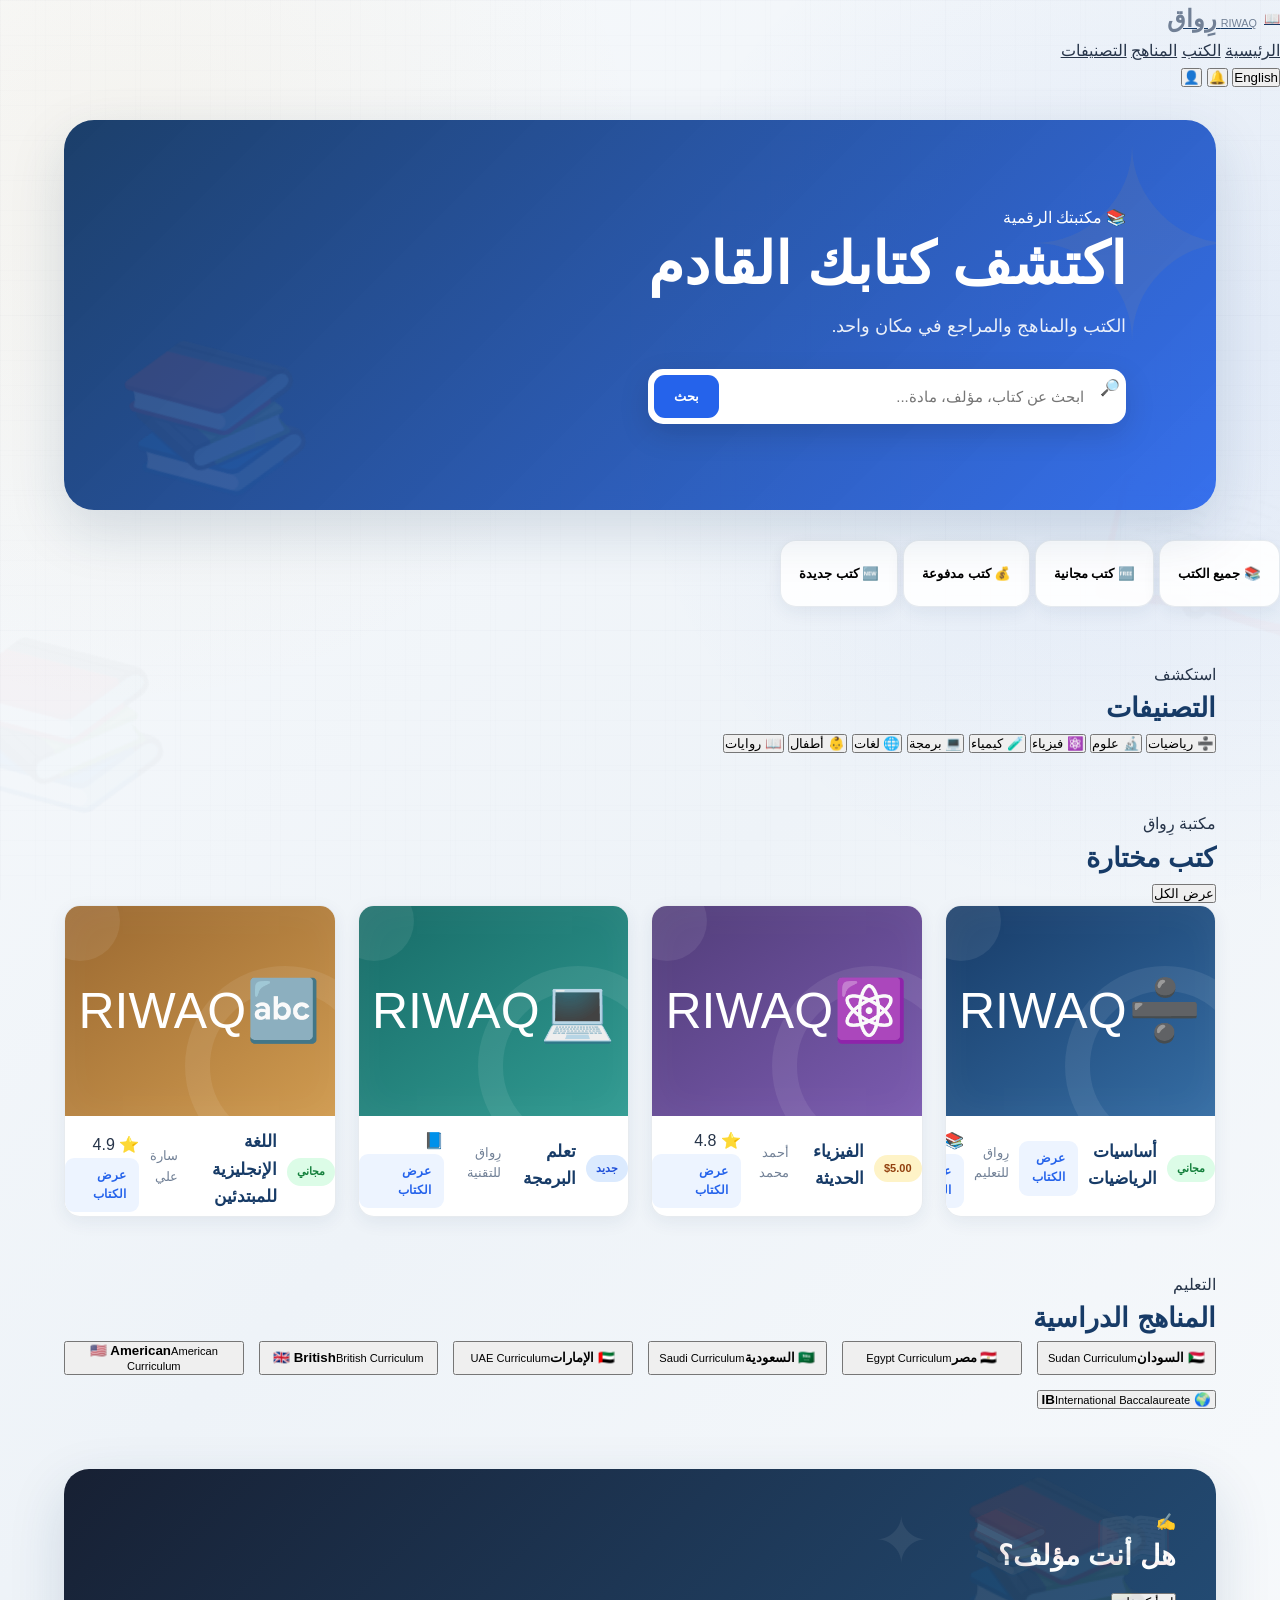
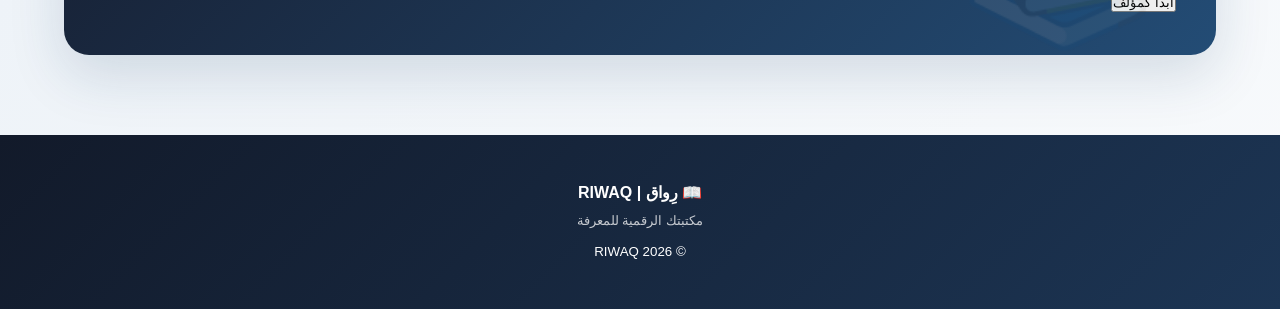
<file: index.html>
<!DOCTYPE html>
<html lang="ar" dir="rtl">
<head>
    <meta charset="UTF-8">
    <meta name="viewport" content="width=device-width, initial-scale=1.0">

    <title>رِواق | RIWAQ</title>
    <meta name="description" content="رِواق - مكتبتك الرقمية للمعرفة">

    <link rel="stylesheet" href="style.css">
</head>

<body>

<header class="header">

    <a href="#" class="logo">
        <span class="logo-icon">📖</span>
        <span>
            <strong>رِواق</strong>
            <small>RIWAQ</small>
        </span>
    </a>

    <nav class="desktop-nav">
        <a href="#home" data-ar="الرئيسية" data-en="Home">الرئيسية</a>
        <a href="#books" data-ar="الكتب" data-en="Books">الكتب</a>
        <a href="#curricula" data-ar="المناهج" data-en="Curricula">المناهج</a>
        <a href="#categories" data-ar="التصنيفات" data-en="Categories">التصنيفات</a>
    </nav>

    <div class="header-actions">
        <button id="languageBtn">English</button>
        <button class="icon-btn">🔔</button>
        <button class="icon-btn">👤</button>
    </div>

</header>


<main>

<section class="hero" id="home">

    <div class="hero-content">

        <span class="hero-label"
              data-ar="📚 مكتبتك الرقمية"
              data-en="📚 Your Digital Library">
              📚 مكتبتك الرقمية
        </span>

        <h1 data-ar="اكتشف كتابك القادم"
            data-en="Discover Your Next Book">
            اكتشف كتابك القادم
        </h1>

        <p data-ar="الكتب والمناهج والمراجع في مكان واحد."
           data-en="Books, curricula and references in one place.">
           الكتب والمناهج والمراجع في مكان واحد.
        </p>

        <div class="search-box">

            <span>🔎</span>

            <input
                id="searchInput"
                type="search"
                placeholder="ابحث عن كتاب، مؤلف، مادة..."
                data-placeholder-ar="ابحث عن كتاب، مؤلف، مادة..."
                data-placeholder-en="Search for a book, author or subject..."
            >

            <button id="searchBtn"
                    data-ar="بحث"
                    data-en="Search">
                بحث
            </button>

        </div>

    </div>

</section>


<section class="quick-section">

    <div class="quick-grid">

        <button class="quick-card" data-filter="all">
            <span>📚</span>
            <strong data-ar="جميع الكتب" data-en="All Books">جميع الكتب</strong>
        </button>

        <button class="quick-card" data-filter="free">
            <span>🆓</span>
            <strong data-ar="كتب مجانية" data-en="Free Books">كتب مجانية</strong>
        </button>

        <button class="quick-card" data-filter="paid">
            <span>💰</span>
            <strong data-ar="كتب مدفوعة" data-en="Paid Books">كتب مدفوعة</strong>
        </button>

        <button class="quick-card" data-filter="new">
            <span>🆕</span>
            <strong data-ar="كتب جديدة" data-en="New Books">كتب جديدة</strong>
        </button>

    </div>

</section>


<section class="section" id="categories">

    <div class="section-heading">

        <div>
            <span class="section-label"
                  data-ar="استكشف"
                  data-en="Explore">
                  استكشف
            </span>

            <h2 data-ar="التصنيفات"
                data-en="Categories">
                التصنيفات
            </h2>
        </div>

    </div>

    <div class="category-grid">

        <button class="category">➗ <span data-ar="رياضيات" data-en="Mathematics">رياضيات</span></button>
        <button class="category">🔬 <span data-ar="علوم" data-en="Science">علوم</span></button>
        <button class="category">⚛️ <span data-ar="فيزياء" data-en="Physics">فيزياء</span></button>
        <button class="category">🧪 <span data-ar="كيمياء" data-en="Chemistry">كيمياء</span></button>
        <button class="category">💻 <span data-ar="برمجة" data-en="Programming">برمجة</span></button>
        <button class="category">🌐 <span data-ar="لغات" data-en="Languages">لغات</span></button>
        <button class="category">👶 <span data-ar="أطفال" data-en="Children">أطفال</span></button>
        <button class="category">📖 <span data-ar="روايات" data-en="Novels">روايات</span></button>

    </div>

</section>


<section class="section" id="books">

    <div class="section-heading">

        <div>
            <span class="section-label"
                  data-ar="مكتبة رِواق"
                  data-en="RIWAQ Library">
                  مكتبة رِواق
            </span>

            <h2 data-ar="كتب مختارة"
                data-en="Featured Books">
                كتب مختارة
            </h2>
        </div>

        <button class="view-all"
                data-ar="عرض الكل"
                data-en="View All">
            عرض الكل
        </button>

    </div>

    <div class="books-grid" id="booksGrid">

        <article class="book-card"
                 data-type="free"
                 data-title="أساسيات الرياضيات"
                 data-title-en="Mathematics Basics">

            <div class="book-cover mathematics">
                <span>➗</span>
                <small>RIWAQ</small>
            </div>

            <div class="book-info">

                <span class="book-status free"
                      data-ar="مجاني"
                      data-en="FREE">
                      مجاني
                </span>

                <h3 data-ar="أساسيات الرياضيات"
                    data-en="Mathematics Basics">
                    أساسيات الرياضيات
                </h3>
<a href="book.html" class="book-link">
    عرض الكتاب
</a>
                <p data-ar="رِواق للتعليم"
                   data-en="RIWAQ Education">
                   رِواق للتعليم
                </p>

                <div class="book-bottom">
                    <span>📚</span><a href="book.html?id=math-basics" class="book-link">عرض الكتاب</a>  </div>

            </div>

        </article>


        <article class="book-card"
                 data-type="paid"
                 data-title="الفيزياء الحديثة"
                 data-title-en="Modern Physics">

            <div class="book-cover physics">
                <span>⚛️</span>
                <small>RIWAQ</small>
            </div>

            <div class="book-info">

                <span class="book-status paid"
                      data-ar="$5.00"
                      data-en="$5.00">
                      $5.00
                </span>

                <h3 data-ar="الفيزياء الحديثة"
                    data-en="Modern Physics">
                    الفيزياء الحديثة
                </h3>

                <p data-ar="أحمد محمد"
                   data-en="Ahmed Mohamed">
                   أحمد محمد
                </p>

                <div class="book-bottom">
                    <span>⭐ 4.8</span> <a href="book.html?id=modern-physics" class="book-link">عرض الكتاب</a>
                </div>

            </div>

        </article>


        <article class="book-card"
                 data-type="new"
                 data-title="تعلم البرمجة"
                 data-title-en="Learn Programming">

            <div class="book-cover programming">
                <span>💻</span>
                <small>RIWAQ</small>
            </div>

            <div class="book-info">

                <span class="book-status new"
                      data-ar="جديد"
                      data-en="NEW">
                      جديد
                </span>

                <h3 data-ar="تعلم البرمجة"
                    data-en="Learn Programming">
                    تعلم البرمجة
                </h3>

                <p data-ar="رِواق للتقنية"
                   data-en="RIWAQ Technology">
                   رِواق للتقنية
                </p>

                <div class="book-bottom">
                    <span>📘</span>
                   <a href="book.html?id=learn-programming" class="book-link">عرض الكتاب</a>
                </div>

            </div>

        </article>


        <article class="book-card"
                 data-type="free"
                 data-title="اللغة الإنجليزية للمبتدئين"
                 data-title-en="English for Beginners">

            <div class="book-cover english">
                <span>🔤</span>
                <small>RIWAQ</small>
            </div>

            <div class="book-info">

                <span class="book-status free"
                      data-ar="مجاني"
                      data-en="FREE">
                      مجاني
                </span>

                <h3 data-ar="اللغة الإنجليزية للمبتدئين"
                    data-en="English for Beginners">
                    اللغة الإنجليزية للمبتدئين
                </h3>

                <p data-ar="سارة علي"
                   data-en="Sarah Ali">
                   سارة علي
                </p>

                <div class="book-bottom">
                    <span>⭐ 4.9</span>
<a href="book.html?id=english-beginners" class="book-link">عرض الكتاب</a>
                </div>

            </div>

        </article>

    </div>

</section>


<section class="section curriculum-section" id="curricula">

    <div class="section-heading">

        <div>
            <span class="section-label"
                  data-ar="التعليم"
                  data-en="Education">
                  التعليم
            </span>

            <h2 data-ar="المناهج الدراسية"
                data-en="Curricula">
                المناهج الدراسية
            </h2>
        </div>

    </div>

    <div class="curriculum-grid">

        <button>🇸🇩 <strong>السودان</strong><small>Sudan Curriculum</small></button>
        <button>🇪🇬 <strong>مصر</strong><small>Egypt Curriculum</small></button>
        <button>🇸🇦 <strong>السعودية</strong><small>Saudi Curriculum</small></button>
        <button>🇦🇪 <strong>الإمارات</strong><small>UAE Curriculum</small></button>
        <button>🇬🇧 <strong>British</strong><small>British Curriculum</small></button>
        <button>🇺🇸 <strong>American</strong><small>American Curriculum</small></button>
        <button>🌍 <strong>IB</strong><small>International Baccalaureate</small></button>

    </div>

</section>


<section class="author-banner">

    <div>
        <span>✍️</span>

        <h2 data-ar="هل أنت مؤلف؟"
            data-en="Are you an author?">
            هل أنت مؤلف؟
          <p>
        data-ar="📖انشر كتبك ووصل إلى قراء جدد عبر رِواق.
    ⌨ فرصة للمترجمين و المؤلفين و القراء و الطلاب لنشر كتبهم و مشاركتها مع الاصحاب و الاحباب و يمكن عرض الكتب بسعر يتناسب مع الجميع "
           data-en="Publish your books and reach new readers through RIWAQ."> 
           انشر كتابك ووصل إلى قراء جدد عبر رِواق . فرصة للمترجمين و المؤلفين و القراء و الطلاب لنشر كتبهم و مشاركتها مع الاصحاب و الاحباب و يمكن عرض الكتب بسعر يتناسب مع الجميع  
           </p>ذالاكاتع
    </div>

    <button data-ar="ابدأ كمؤلف"
            data-en="Become an Author">
        ابدأ كمؤلف
    </button>

</section>

</main>


<footer>

    <div class="footer-logo">
        📖 <strong>رِواق | RIWAQ</strong>
    </div>

    <p data-ar="مكتبتك الرقمية للمعرفة"
       data-en="Your Digital Library of Knowledge">
       مكتبتك الرقمية للمعرفة
    </p>

    <small>© 2026 RIWAQ</small>

</footer>


<nav class="mobile-nav">

    <a href="#home">
        <span>🏠</span>
        <small data-ar="الرئيسية" data-en="Home">الرئيسية</small>
    </a>

    <a href="#books">
        <span>📚</span>
        <small data-ar="الكتب" data-en="Books">الكتب</small>
    </a>

    <a href="#categories">
        <span>🔎</span>
        <small data-ar="بحث" data-en="Search">بحث</small>
    </a>

    <a href="#">
        <span>🔔</span>
        <small data-ar="الإشعارات" data-en="Notifications">الإشعارات</small>
    </a>

    <a href="#">
        <span>👤</span>
        <small data-ar="حسابي" data-en="Account">حسابي</small>
    </a>

</nav>


<div id="toast"></div>

<script src="app.js"></script>

</body>
</html>
</file>
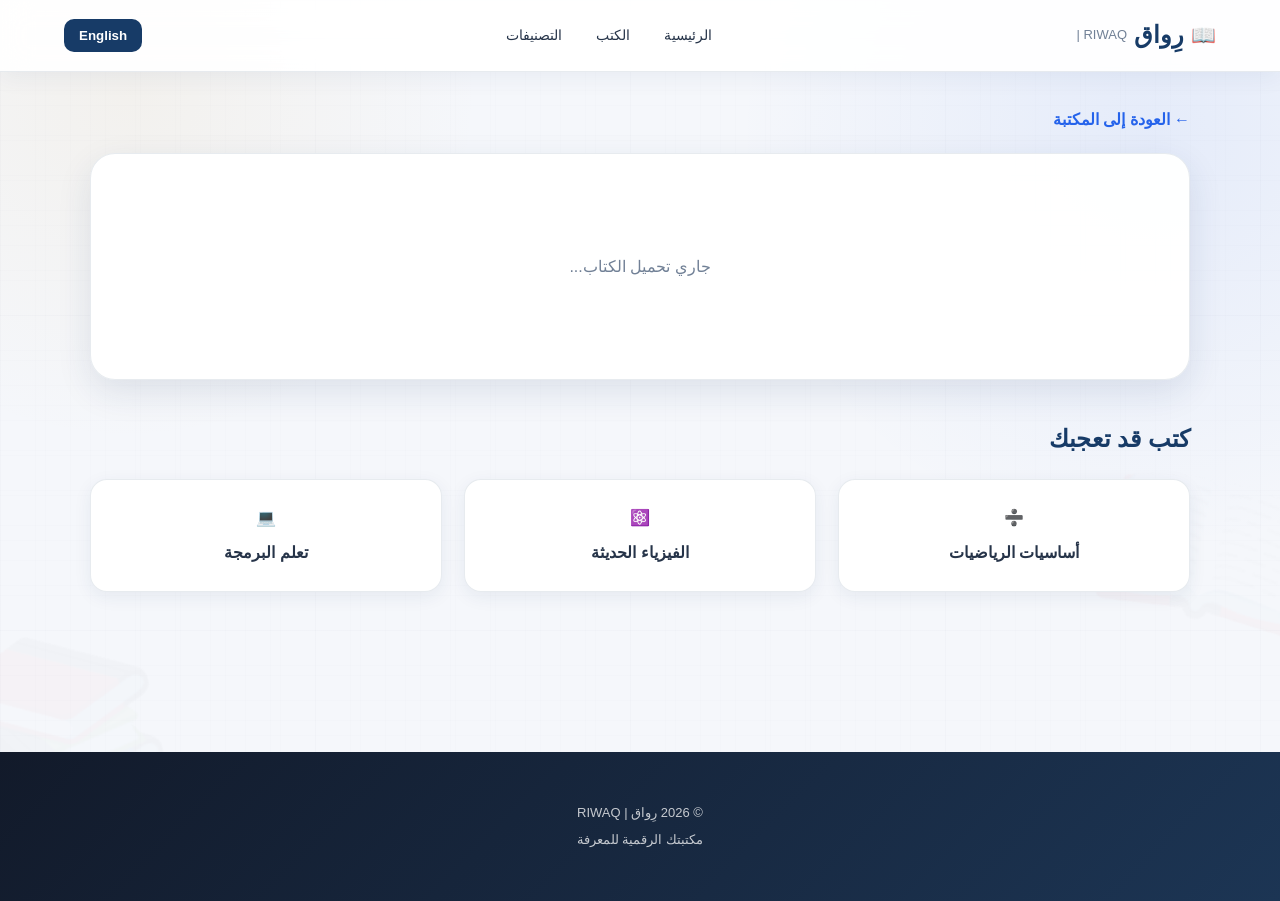
<file: Book.html>
<!DOCTYPE html>
<html lang="ar" dir="rtl">
<head>
    <meta charset="UTF-8">
    <meta name="viewport" content="width=device-width, initial-scale=1.0">

    <title>رِواق | تفاصيل الكتاب</title>

    <link rel="stylesheet" href="style.css">
</head>

<body class="book-page-body">

<header class="top-header">

    <div class="logo">
        📖 <strong>رِواق</strong>
        <span>| RIWAQ</span>
    </div>

    <nav>
        <a href="index.html">الرئيسية</a>
        <a href="index.html#books">الكتب</a>
        <a href="index.html#categories">التصنيفات</a>
    </nav>

    <button id="languageBtn" class="language-btn">
        English
    </button>

</header>


<main class="book-page">

    <a href="index.html" class="back-home">
        ← العودة إلى المكتبة
    </a>


    <section id="bookDetails" class="book-details">

        <div class="book-loading">
            جاري تحميل الكتاب...
        </div>

    </section>


    <section class="similar-books">

        <h2 data-ar="كتب قد تعجبك" data-en="Books You May Like">
            كتب قد تعجبك
        </h2>

        <div class="books-grid">

            <a href="book.html?id=math-basics" class="similar-book">
                ➗
                <span>أساسيات الرياضيات</span>
            </a>

            <a href="book.html?id=modern-physics" class="similar-book">
                ⚛️
                <span>الفيزياء الحديثة</span>
            </a>

            <a href="book.html?id=learn-programming" class="similar-book">
                💻
                <span>تعلم البرمجة</span>
            </a>

        </div>

    </section>

</main>


<footer>

    <p>
        © 2026 رِواق | RIWAQ
    </p>

    <p>
        مكتبتك الرقمية للمعرفة
    </p>

</footer>


<script src="app.js"></script>

</body>
</html>
</file>
<file: style.css>
/* =====================================================
   RIWAQ | رِواق
   Digital Library
   Modern Web + Mobile App Design
===================================================== */


/* =====================================================
   1. GLOBAL
===================================================== */

:root {
    --primary: #173b67;
    --primary-light: #2c5f91;
    --secondary: #2563eb;
    --accent: #d6a84f;

    --dark: #172033;
    --text: #263449;
    --muted: #718096;

    --white: #ffffff;
    --light: #f5f7fb;
    --soft: #eef3f8;

    --success: #198754;
    --warning: #d99a16;
    --danger: #dc3545;

    --border: rgba(23, 59, 103, 0.10);

    --shadow-sm: 0 5px 18px rgba(23, 59, 103, 0.07);
    --shadow-md: 0 12px 35px rgba(23, 59, 103, 0.11);
    --shadow-lg: 0 20px 55px rgba(23, 59, 103, 0.15);

    --radius-sm: 10px;
    --radius-md: 16px;
    --radius-lg: 24px;
}


* {
    box-sizing: border-box;
    margin: 0;
    padding: 0;
}


html {
    scroll-behavior: smooth;
}


body {
    font-family:
        "Segoe UI",
        Tahoma,
        Arial,
        sans-serif;

    color: var(--text);

    background:
        radial-gradient(
            circle at 10% 10%,
            rgba(214, 168, 79, 0.08),
            transparent 25%
        ),
        radial-gradient(
            circle at 90% 20%,
            rgba(37, 99, 235, 0.07),
            transparent 28%
        ),
        linear-gradient(
            135deg,
            #f8fafc 0%,
            #eef3f8 50%,
            #f8fafc 100%
        );

    min-height: 100vh;

    line-height: 1.6;
}


body::before {
    content: "";

    position: fixed;

    inset: 0;

    pointer-events: none;

    opacity: 0.35;

    background-image:
        linear-gradient(
            rgba(23, 59, 103, 0.025) 1px,
            transparent 1px
        ),
        linear-gradient(
            90deg,
            rgba(23, 59, 103, 0.025) 1px,
            transparent 1px
        );

    background-size: 35px 35px;

    z-index: -1;
}


a {
    color: inherit;
}


button,
input,
select,
textarea {
    font-family: inherit;
}


/* =====================================================
   2. HEADER
===================================================== */

.top-header {
    width: 100%;

    min-height: 72px;

    padding: 12px 5%;

    display: flex;

    align-items: center;

    justify-content: space-between;

    gap: 20px;

    background:
        rgba(255, 255, 255, 0.92);

    border-bottom: 1px solid var(--border);

    box-shadow:
        0 5px 25px rgba(23, 59, 103, 0.06);

    backdrop-filter: blur(15px);

    position: sticky;

    top: 0;

    z-index: 1000;
}


.logo {
    display: flex;

    align-items: center;

    gap: 7px;

    color: var(--primary);

    font-size: 20px;

    white-space: nowrap;
}


.logo strong {
    font-size: 24px;
}


.logo span {
    font-size: 13px;

    color: var(--muted);

    direction: ltr;
}


.top-header nav {
    display: flex;

    align-items: center;

    gap: 8px;
}


.top-header nav a {
    text-decoration: none;

    padding: 9px 13px;

    border-radius: 10px;

    color: var(--text);

    font-size: 14px;

    transition: 0.25s;
}


.top-header nav a:hover {
    background: var(--soft);

    color: var(--secondary);
}


.language-btn {
    border: none;

    background: var(--primary);

    color: white;

    padding: 9px 15px;

    border-radius: 10px;

    cursor: pointer;

    font-weight: 600;

    transition: 0.25s;
}


.language-btn:hover {
    background: var(--secondary);

    transform: translateY(-1px);
}


/* =====================================================
   3. HERO
===================================================== */

.hero {
    position: relative;

    overflow: hidden;

    margin: 30px auto;

    width: 90%;

    max-width: 1200px;

    min-height: 390px;

    border-radius: 30px;

    padding: 55px 7%;

    display: flex;

    align-items: center;

    background:
        linear-gradient(
            135deg,
            rgba(23, 59, 103, 0.98),
            rgba(37, 99, 235, 0.91)
        );

    color: white;

    box-shadow: var(--shadow-lg);
}


/* Decorative library circles */

.hero::before {
    content: "📚";

    position: absolute;

    font-size: 150px;

    left: 5%;

    bottom: -25px;

    opacity: 0.08;

    transform: rotate(-12deg);
}


.hero::after {
    content: "✦";

    position: absolute;

    font-size: 260px;

    right: -40px;

    top: -80px;

    color: var(--accent);

    opacity: 0.08;
}


.hero-content {
    position: relative;

    z-index: 2;

    max-width: 720px;
}


.hero h1 {
    font-size: clamp(32px, 5vw, 58px);

    line-height: 1.15;

    margin-bottom: 15px;
}


.hero p {
    font-size: 18px;

    opacity: 0.9;

    max-width: 650px;

    margin-bottom: 28px;
}


/* =====================================================
   4. SEARCH
===================================================== */

.search-box {
    display: flex;

    width: 100%;

    max-width: 650px;

    background: white;

    border-radius: 15px;

    padding: 6px;

    box-shadow:
        0 10px 30px rgba(0, 0, 0, 0.14);
}


.search-box input {
    flex: 1;

    border: none;

    outline: none;

    padding: 13px 16px;

    background: transparent;

    color: var(--text);

    font-size: 15px;
}


.search-box button {
    border: none;

    background: var(--secondary);

    color: white;

    padding: 0 20px;

    border-radius: 11px;

    cursor: pointer;

    font-weight: bold;
}


.search-box button:hover {
    background: var(--primary);
}


/* =====================================================
   5. QUICK ACTIONS
===================================================== */

.quick-cards {
    width: 90%;

    max-width: 1200px;

    margin: 30px auto;

    display: grid;

    grid-template-columns:
        repeat(4, 1fr);

    gap: 18px;
}


.quick-card {
    background: rgba(255, 255, 255, 0.90);

    border: 1px solid var(--border);

    border-radius: var(--radius-md);

    padding: 25px 18px;

    text-align: center;

    box-shadow: var(--shadow-sm);

    cursor: pointer;

    transition:
        transform 0.25s,
        box-shadow 0.25s;
}


.quick-card:hover {
    transform: translateY(-5px);

    box-shadow: var(--shadow-md);
}


.quick-card .icon {
    font-size: 32px;

    margin-bottom: 8px;
}


.quick-card h3 {
    color: var(--primary);

    font-size: 16px;
}


.quick-card p {
    color: var(--muted);

    font-size: 12px;

    margin-top: 4px;
}


/* =====================================================
   6. SECTION
===================================================== */

.section {
    width: 90%;

    max-width: 1200px;

    margin: 55px auto;
}


.section-header {
    display: flex;

    align-items: center;

    justify-content: space-between;

    gap: 15px;

    margin-bottom: 22px;
}


.section-header h2,
.section h2 {
    color: var(--primary);

    font-size: 27px;

    position: relative;
}


.section-header h2::after,
.section > h2::after {
    content: "";

    display: block;

    width: 45px;

    height: 3px;

    margin-top: 6px;

    background: var(--accent);

    border-radius: 10px;
}


/* =====================================================
   7. CATEGORIES
===================================================== */

.categories {
    display: grid;

    grid-template-columns:
        repeat(8, 1fr);

    gap: 12px;
}


.category-card {
    min-height: 105px;

    background:
        linear-gradient(
            145deg,
            rgba(255,255,255,0.96),
            rgba(245,248,252,0.96)
        );

    border: 1px solid var(--border);

    border-radius: 15px;

    display: flex;

    flex-direction: column;

    align-items: center;

    justify-content: center;

    gap: 7px;

    text-decoration: none;

    box-shadow: var(--shadow-sm);

    transition: 0.25s;
}


.category-card:hover {
    transform: translateY(-5px);

    border-color: rgba(37,99,235,.25);

    box-shadow: var(--shadow-md);
}


.category-card .icon {
    font-size: 28px;
}


.category-card span {
    color: var(--text);

    font-size: 13px;

    font-weight: 600;
}


/* =====================================================
   8. BOOKS
===================================================== */

.books-grid {
    display: grid;

    grid-template-columns:
        repeat(4, 1fr);

    gap: 22px;
}


.book-card {
    background:
        rgba(255, 255, 255, 0.96);

    border: 1px solid var(--border);

    border-radius: var(--radius-md);

    overflow: hidden;

    box-shadow: var(--shadow-sm);

    transition:
        transform 0.25s,
        box-shadow 0.25s;
}


.book-card:hover {
    transform: translateY(-7px);

    box-shadow: var(--shadow-md);
}


/* Book cover */

.book-cover {
    min-height: 210px;

    display: flex;

    align-items: center;

    justify-content: center;

    text-align: center;

    padding: 20px;

    color: white;

    font-size: 60px;

    position: relative;

    overflow: hidden;
}


.book-cover::before {
    content: "";

    position: absolute;

    width: 150px;

    height: 150px;

    border-radius: 50%;

    border: 25px solid rgba(255,255,255,.08);

    right: -50px;

    bottom: -50px;
}


.book-cover::after {
    content: "";

    position: absolute;

    width: 80px;

    height: 80px;

    border-radius: 50%;

    background: rgba(255,255,255,.08);

    left: -25px;

    top: -25px;
}


.book-card:nth-child(1) .book-cover {
    background:
        linear-gradient(
            145deg,
            #173b67,
            #356da4
        );
}


.book-card:nth-child(2) .book-cover {
    background:
        linear-gradient(
            145deg,
            #513d79,
            #7b5bb0
        );
}


.book-card:nth-child(3) .book-cover {
    background:
        linear-gradient(
            145deg,
            #176b67,
            #319b92
        );
}


.book-card:nth-child(4) .book-cover {
    background:
        linear-gradient(
            145deg,
            #9a6830,
            #d09b50
        );
}


.book-card-content {
    padding: 17px;
}


.book-card h3 {
    color: var(--primary);

    font-size: 17px;

    margin-bottom: 6px;
}


.book-card p {
    color: var(--muted);

    font-size: 13px;

    margin-bottom: 10px;
}


.book-info {
    display: flex;

    justify-content: space-between;

    align-items: center;

    gap: 10px;

    margin-top: 12px;
}


.book-status {
    display: inline-block;

    padding: 5px 10px;

    border-radius: 20px;

    font-size: 11px;

    font-weight: bold;
}


.book-status.free {
    background: #dcfce7;

    color: #15803d;
}


.book-status.paid {
    background: #fef3c7;

    color: #92400e;
}


.book-status.new {
    background: #dbeafe;

    color: #1d4ed8;
}


.book-link {
    display: inline-block;

    background: #edf4ff;

    color: var(--secondary);

    padding: 8px 13px;

    border-radius: 9px;

    font-size: 12px;

    font-weight: 600;

    text-decoration: none;

    transition: 0.2s;
}


.book-link:hover {
    background: var(--secondary);

    color: white;
}


/* =====================================================
   9. CURRICULUM
===================================================== */

.curriculum-grid {
    display: grid;

    grid-template-columns:
        repeat(6, 1fr);

    gap: 15px;
}


.curriculum-card {
    background: white;

    border: 1px solid var(--border);

    border-radius: 15px;

    padding: 22px 12px;

    text-align: center;

    box-shadow: var(--shadow-sm);

    transition: 0.25s;
}


.curriculum-card:hover {
    transform: translateY(-4px);

    box-shadow: var(--shadow-md);
}


.curriculum-card .flag {
    font-size: 30px;

    margin-bottom: 8px;
}


.curriculum-card h3 {
    font-size: 14px;

    color: var(--primary);
}


/* =====================================================
   10. AUTHOR BANNER
===================================================== */

.author-banner {
    width: 90%;

    max-width: 1200px;

    margin: 60px auto;

    padding: 40px;

    border-radius: 25px;

    background:
        linear-gradient(
            135deg,
            #172033,
            #234c75
        );

    color: white;

    position: relative;

    overflow: hidden;

    box-shadow: var(--shadow-lg);
}


.author-banner::after {
    content: "📚";

    position: absolute;

    right: 5%;

    bottom: -35px;

    font-size: 160px;

    opacity: .08;
}


.author-banner h2 {
    font-size: 28px;

    margin-bottom: 10px;
}


.author-banner p {
    max-width: 650px;

    opacity: .85;

    margin-bottom: 20px;
}


.author-button {
    display: inline-block;

    padding: 11px 18px;

    background: var(--accent);

    color: white;

    border-radius: 10px;

    text-decoration: none;

    font-weight: bold;
}


/* =====================================================
   11. FOOTER
===================================================== */

footer {
    margin-top: 80px;

    padding: 45px 20px;

    background:
        linear-gradient(
            135deg,
            #121a2a,
            #1c3554
        );

    color: white;

    text-align: center;
}


footer p {
    margin: 6px 0;

    opacity: .75;

    font-size: 13px;
}


/* =====================================================
   12. MOBILE BOTTOM NAV
===================================================== */

.mobile-nav {
    display: none;

    position: fixed;

    bottom: 0;

    left: 0;

    right: 0;

    height: 65px;

    background:
        rgba(255,255,255,.96);

    border-top: 1px solid var(--border);

    box-shadow:
        0 -8px 25px rgba(23,59,103,.10);

    backdrop-filter: blur(15px);

    z-index: 2000;

    justify-content: space-around;

    align-items: center;
}


.mobile-nav a {
    text-decoration: none;

    color: var(--muted);

    display: flex;

    flex-direction: column;

    align-items: center;

    font-size: 11px;

    gap: 2px;
}


.mobile-nav a:first-child {
    color: var(--secondary);
}


.mobile-nav .nav-icon {
    font-size: 21px;
}


/* =====================================================
   13. TOAST
===================================================== */

.toast {
    position: fixed;

    bottom: 30px;

    left: 50%;

    transform:
        translateX(-50%)
        translateY(100px);

    background: #172033;

    color: white;

    padding: 13px 20px;

    border-radius: 12px;

    box-shadow: var(--shadow-lg);

    opacity: 0;

    pointer-events: none;

    transition: .3s;

    z-index: 3000;

    font-size: 14px;
}


.toast.show {
    opacity: 1;

    transform:
        translateX(-50%)
        translateY(0);
}


/* =====================================================
   14. BOOK DETAILS PAGE
===================================================== */

.book-page-body {
    background:
        radial-gradient(
            circle at 10% 10%,
            rgba(214,168,79,.08),
            transparent 25%
        ),
        radial-gradient(
            circle at 90% 15%,
            rgba(37,99,235,.08),
            transparent 30%
        ),
        #f5f7fb;
}


.book-page {
    width: 90%;

    max-width: 1100px;

    margin: auto;

    padding: 35px 0 80px;
}


.back-home {
    display: inline-block;

    margin-bottom: 20px;

    color: var(--secondary);

    text-decoration: none;

    font-weight: 600;
}


.book-details {
    display: grid;

    grid-template-columns: 280px 1fr;

    gap: 35px;

    background:
        rgba(255,255,255,.96);

    border: 1px solid var(--border);

    border-radius: 25px;

    padding: 30px;

    box-shadow: var(--shadow-md);
}


.large-cover {
    min-height: 400px;

    border-radius: 20px;

    background:
        linear-gradient(
            145deg,
            #173b67,
            #356da4
        );

    color: white;

    display: flex;

    flex-direction: column;

    align-items: center;

    justify-content: center;

    text-align: center;

    padding: 25px;

    position: relative;

    overflow: hidden;
}


.large-cover::before {
    content: "";

    position: absolute;

    width: 240px;

    height: 240px;

    border: 35px solid rgba(255,255,255,.07);

    border-radius: 50%;

    right: -90px;

    bottom: -90px;
}


.cover-icon {
    font-size: 80px;

    margin-bottom: 25px;
}


.cover-title {
    font-size: 24px;

    font-weight: bold;

    line-height: 1.5;
}


.book-main-info h1 {
    color: var(--primary);

    font-size: 35px;

    line-height: 1.3;

    margin: 12px 0 7px;
}


.book-author {
    color: var(--muted);

    margin-bottom: 12px;
}


.book-rating {
    font-weight: bold;

    margin-bottom: 20px;
}


.book-meta {
    display: grid;

    grid-template-columns:
        repeat(2, 1fr);

    gap: 12px;

    margin: 20px 0;
}


.book-meta div {
    background: var(--light);

    border: 1px solid var(--border);

    border-radius: 11px;

    padding: 12px;
}


.book-meta strong,
.book-meta span {
    display: block;
}


.book-meta strong {
    color: var(--muted);

    font-size: 11px;

    margin-bottom: 3px;
}


.book-meta span {
    color: var(--text);

    font-size: 14px;

    font-weight: 600;
}


.description {
    margin-top: 25px;

    line-height: 1.9;
}


.description h2 {
    color: var(--primary);

    font-size: 20px;

    margin-bottom: 7px;
}


.download-button {
    display: inline-block;

    border: none;

    background:
        linear-gradient(
            135deg,
            var(--secondary),
            var(--primary-light)
        );

    color: white;

    padding: 13px 23px;

    border-radius: 11px;

    text-decoration: none;

    cursor: pointer;

    font-size: 14px;

    font-weight: bold;

    margin-top: 15px;

    box-shadow:
        0 8px 20px rgba(37,99,235,.18);

    transition: .25s;
}


.download-button:hover {
    transform: translateY(-2px);

    box-shadow:
        0 12px 25px rgba(37,99,235,.25);
}


.book-not-found {
    background: white;

    border-radius: 22px;

    padding: 60px 20px;

    text-align: center;

    box-shadow: var(--shadow-md);
}


.not-found-icon {
    font-size: 70px;

    margin-bottom: 15px;
}


/* =====================================================
   15. SIMILAR BOOKS
===================================================== */

.similar-books {
    margin-top: 40px;
}


.similar-books h2 {
    color: var(--primary);

    margin-bottom: 20px;
}


.similar-books .books-grid {
    grid-template-columns:
        repeat(3, 1fr);
}


.similar-book {
    background: white;

    border: 1px solid var(--border);

    padding: 25px;

    border-radius: 17px;

    text-decoration: none;

    color: var(--text);

    text-align: center;

    box-shadow: var(--shadow-sm);

    transition: .25s;
}


.similar-book:hover {
    transform: translateY(-4px);

    box-shadow: var(--shadow-md);

    color: var(--secondary);
}


.similar-book span {
    display: block;

    margin-top: 10px;

    font-weight: bold;
}


/* =====================================================
   16. LOADING
===================================================== */

.book-loading {
    grid-column: 1 / -1;

    text-align: center;

    padding: 70px;

    color: var(--muted);
}


/* =====================================================
   17. TABLET
===================================================== */

@media (max-width: 1000px) {

    .categories {
        grid-template-columns:
            repeat(4, 1fr);
    }


    .books-grid {
        grid-template-columns:
            repeat(2, 1fr);
    }


    .curriculum-grid {
        grid-template-columns:
            repeat(3, 1fr);
    }


    .quick-cards {
        grid-template-columns:
            repeat(2, 1fr);
    }

}


/* =====================================================
   18. MOBILE
===================================================== */

@media (max-width: 700px) {

    body {
        padding-bottom: 70px;
    }


    .top-header {
        min-height: 62px;

        padding: 10px 15px;
    }


    .top-header nav {
        display: none;
    }


    .logo strong {
        font-size: 20px;
    }


    .logo span {
        display: none;
    }


    .language-btn {
        padding: 8px 11px;

        font-size: 12px;
    }


    .hero {
        width: 94%;

        min-height: 360px;

        padding: 40px 25px;

        border-radius: 23px;

        text-align: center;

        justify-content: center;
    }


    .hero h1 {
        font-size: 35px;
    }


    .hero p {
        font-size: 15px;
    }


    .search-box {
        margin: auto;
    }


    .search-box button {
        padding: 0 13px;
    }


    .quick-cards {
        width: 94%;

        gap: 10px;
    }


    .quick-card {
        padding: 18px 10px;
    }


    .section,
    .author-banner {
        width: 94%;
    }


    .section {
        margin: 40px auto;
    }


    .section h2,
    .section-header h2 {
        font-size: 22px;
    }


    .categories {
        grid-template-columns:
            repeat(4, 1fr);

        gap: 8px;
    }


    .category-card {
        min-height: 90px;
    }


    .category-card .icon {
        font-size: 23px;
    }


    .category-card span {
        font-size: 11px;
    }


    .books-grid {
        grid-template-columns:
            repeat(2, 1fr);

        gap: 12px;
    }


    .book-cover {
        min-height: 155px;

        font-size: 45px;
    }


    .book-card-content {
        padding: 12px;
    }


    .book-card h3 {
        font-size: 14px;
    }


    .book-card p {
        font-size: 11px;
    }


    .book-info {
        flex-direction: column;

        align-items: stretch;
    }


    .book-link {
        text-align: center;
    }


    .curriculum-grid {
        grid-template-columns:
            repeat(2, 1fr);
    }


    .author-banner {
        padding: 30px 22px;
    }


    .author-banner h2 {
        font-size: 23px;
    }


    .mobile-nav {
        display: flex;
    }


    footer {
        margin-top: 50px;

        padding-bottom: 90px;
    }


    /* Book details */

    .book-page {
        width: 94%;

        padding-top: 20px;
    }


    .book-details {
        grid-template-columns: 1fr;

        padding: 18px;

        gap: 25px;

        border-radius: 20px;
    }


    .large-cover {
        min-height: 300px;
    }


    .cover-icon {
        font-size: 65px;
    }


    .cover-title {
        font-size: 21px;
    }


    .book-main-info h1 {
        font-size: 27px;
    }


    .book-meta {
        grid-template-columns:
            repeat(2, 1fr);

        gap: 8px;
    }


    .book-meta div {
        padding: 10px;
    }


    .book-meta span {
        font-size: 12px;
    }


    .similar-books .books-grid {
        grid-template-columns:
            repeat(2, 1fr);
    }

}


/* =====================================================
   19. VERY SMALL PHONES
===================================================== */

@media (max-width: 420px) {

    .hero h1 {
        font-size: 29px;
    }


    .hero {
        min-height: 330px;
    }


    .categories {
        grid-template-columns:
            repeat(2, 1fr);
    }


    .books-grid {
        grid-template-columns:
            1fr;
    }


    .book-cover {
        min-height: 190px;
    }


    .quick-cards {
        grid-template-columns:
            repeat(2, 1fr);
    }


    .book-meta {
        grid-template-columns:
            1fr;
    }


    .similar-books .books-grid {
        grid-template-columns:
            1fr;
    }

}
/* =====================================================
   RIWAQ LIBRARY BACKGROUND
   خلفية المكتبة الرقمية
===================================================== */

body {
    position: relative;
    overflow-x: hidden;
}

/* طبقة خلفية زخرفية */

body::before {
    content: "";

    position: fixed;

    inset: 0;

    pointer-events: none;

    z-index: -2;

    background:
        radial-gradient(
            circle at 8% 15%,
            rgba(214, 168, 79, 0.12) 0,
            transparent 18%
        ),

        radial-gradient(
            circle at 92% 18%,
            rgba(37, 99, 235, 0.10) 0,
            transparent 20%
        ),

        radial-gradient(
            circle at 15% 80%,
            rgba(23, 59, 103, 0.07) 0,
            transparent 20%
        ),

        radial-gradient(
            circle at 88% 85%,
            rgba(214, 168, 79, 0.08) 0,
            transparent 18%
        );
}


/* شبكة المعرفة */

body::after {
    content: "";

    position: fixed;

    inset: 0;

    pointer-events: none;

    z-index: -1;

    opacity: 0.28;

    background-image:

        linear-gradient(
            90deg,
            rgba(23, 59, 103, 0.035) 1px,
            transparent 1px
        ),

        linear-gradient(
            rgba(23, 59, 103, 0.035) 1px,
            transparent 1px
        );

    background-size:
        45px 45px;
}


/* =====================================================
   DECORATIVE BOOK ELEMENTS
===================================================== */

.hero {
    isolation: isolate;
}


.hero::before {
    content:
        "📚";

    position: absolute;

    left: 5%;

    bottom: -35px;

    font-size: 170px;

    opacity: 0.09;

    transform:
        rotate(-10deg);

    z-index: -1;
}


.hero::after {
    content:
        "✦  📖  ✦";

    position: absolute;

    right: 3%;

    top: 20px;

    font-size: 55px;

    letter-spacing: 15px;

    color: var(--accent);

    opacity: 0.13;

    z-index: -1;
}


/* =====================================================
   LIBRARY WATERMARK
===================================================== */

main {
    position: relative;
}


main::before {
    content:
        "📖";

    position: fixed;

    right: -40px;

    top: 45%;

    font-size: 180px;

    opacity: 0.025;

    transform:
        rotate(12deg);

    pointer-events: none;

    z-index: -1;
}


main::after {
    content:
        "📚";

    position: fixed;

    left: -45px;

    top: 65%;

    font-size: 170px;

    opacity: 0.025;

    transform:
        rotate(-12deg);

    pointer-events: none;

    z-index: -1;
}


/* =====================================================
   BOOK CARD COVER - PREMIUM EFFECT
===================================================== */

.book-cover {
    position: relative;

    isolation: isolate;

    box-shadow:
        inset 0 0 40px rgba(255,255,255,0.05);
}


.book-cover::before {
    content: "";

    position: absolute;

    width: 180px;

    height: 180px;

    border-radius: 50%;

    border:
        30px solid rgba(255,255,255,0.07);

    right: -70px;

    bottom: -70px;

    z-index: -1;
}


.book-cover::after {
    content:
        "✦";

    position: absolute;

    left: 18px;

    top: 12px;

    font-size: 25px;

    color: rgba(255,255,255,0.20);
}


/* =====================================================
   CATEGORY LIBRARY STYLE
===================================================== */

.category-card {
    position: relative;

    overflow: hidden;
}


.category-card::before {
    content: "";

    position: absolute;

    width: 65px;

    height: 65px;

    border-radius: 50%;

    background:
        rgba(37,99,235,0.045);

    right: -20px;

    bottom: -20px;
}


.category-card:hover::before {
    transform: scale(1.4);

    transition: 0.3s;
}


/* =====================================================
   GOLD LIBRARY LINE
===================================================== */

.section-header h2::after,
.section > h2::after {
    width: 55px;

    height: 3px;

    background:
        linear-gradient(
            90deg,
            var(--accent),
            transparent
        );
}


/* =====================================================
   AUTHOR SECTION
===================================================== */

.author-banner {
    position: relative;

    overflow: hidden;
}


.author-banner::before {
    content:
        "📖   📚   ✦";

    position: absolute;

    right: 30px;

    top: 20px;

    font-size: 65px;

    letter-spacing: 12px;

    opacity: 0.07;

    white-space: nowrap;
}


/* =====================================================
   MOBILE BACKGROUND
===================================================== */

@media (max-width: 700px) {

    body::after {
        background-size: 32px 32px;

        opacity: 0.20;
    }


    main::before {
        font-size: 110px;

        right: -35px;
    }


    main::after {
        font-size: 100px;

        left: -35px;
    }


    .hero::before {
        font-size: 110px;

        left: -10px;

        bottom: -20px;
    }


    .hero::after {
        font-size: 35px;

        letter-spacing: 5px;
    }

}
/* =====================================================
   RIWAQ | رِواق
   Digital Library
   Modern Web + Mobile App Design
===================================================== */


/* =====================================================
   1. GLOBAL
===================================================== */

:root {
    --primary: #173b67;
    --primary-light: #2c5f91;
    --secondary: #2563eb;
    --accent: #d6a84f;

    --dark: #172033;
    --text: #263449;
    --muted: #718096;

    --white: #ffffff;
    --light: #f5f7fb;
    --soft: #eef3f8;

    --success: #198754;
    --warning: #d99a16;
    --danger: #dc3545;

    --border: rgba(23, 59, 103, 0.10);

    --shadow-sm: 0 5px 18px rgba(23, 59, 103, 0.07);
    --shadow-md: 0 12px 35px rgba(23, 59, 103, 0.11);
    --shadow-lg: 0 20px 55px rgba(23, 59, 103, 0.15);

    --radius-sm: 10px;
    --radius-md: 16px;
    --radius-lg: 24px;
}


* {
    box-sizing: border-box;
    margin: 0;
    padding: 0;
}


html {
    scroll-behavior: smooth;
}


body {
    font-family:
        "Segoe UI",
        Tahoma,
        Arial,
        sans-serif;

    color: var(--text);

    background:
        radial-gradient(
            circle at 10% 10%,
            rgba(214, 168, 79, 0.08),
            transparent 25%
        ),
        radial-gradient(
            circle at 90% 20%,
            rgba(37, 99, 235, 0.07),
            transparent 28%
        ),
        linear-gradient(
            135deg,
            #f8fafc 0%,
            #eef3f8 50%,
            #f8fafc 100%
        );

    min-height: 100vh;

    line-height: 1.6;
}


body::before {
    content: "";

    position: fixed;

    inset: 0;

    pointer-events: none;

    opacity: 0.35;

    background-image:
        linear-gradient(
            rgba(23, 59, 103, 0.025) 1px,
            transparent 1px
        ),
        linear-gradient(
            90deg,
            rgba(23, 59, 103, 0.025) 1px,
            transparent 1px
        );

    background-size: 35px 35px;

    z-index: -1;
}


a {
    color: inherit;
}


button,
input,
select,
textarea {
    font-family: inherit;
}


/* =====================================================
   2. HEADER
===================================================== */

.top-header {
    width: 100%;

    min-height: 72px;

    padding: 12px 5%;

    display: flex;

    align-items: center;

    justify-content: space-between;

    gap: 20px;

    background:
        rgba(255, 255, 255, 0.92);

    border-bottom: 1px solid var(--border);

    box-shadow:
        0 5px 25px rgba(23, 59, 103, 0.06);

    backdrop-filter: blur(15px);

    position: sticky;

    top: 0;

    z-index: 1000;
}


.logo {
    display: flex;

    align-items: center;

    gap: 7px;

    color: var(--primary);

    font-size: 20px;

    white-space: nowrap;
}


.logo strong {
    font-size: 24px;
}


.logo span {
    font-size: 13px;

    color: var(--muted);

    direction: ltr;
}


.top-header nav {
    display: flex;

    align-items: center;

    gap: 8px;
}


.top-header nav a {
    text-decoration: none;

    padding: 9px 13px;

    border-radius: 10px;

    color: var(--text);

    font-size: 14px;

    transition: 0.25s;
}


.top-header nav a:hover {
    background: var(--soft);

    color: var(--secondary);
}


.language-btn {
    border: none;

    background: var(--primary);

    color: white;

    padding: 9px 15px;

    border-radius: 10px;

    cursor: pointer;

    font-weight: 600;

    transition: 0.25s;
}


.language-btn:hover {
    background: var(--secondary);

    transform: translateY(-1px);
}


/* =====================================================
   3. HERO
===================================================== */

.hero {
    position: relative;

    overflow: hidden;

    margin: 30px auto;

    width: 90%;

    max-width: 1200px;

    min-height: 390px;

    border-radius: 30px;

    padding: 55px 7%;

    display: flex;

    align-items: center;

    background:
        linear-gradient(
            135deg,
            rgba(23, 59, 103, 0.98),
            rgba(37, 99, 235, 0.91)
        );

    color: white;

    box-shadow: var(--shadow-lg);
}


/* Decorative library circles */

.hero::before {
    content: "📚";

    position: absolute;

    font-size: 150px;

    left: 5%;

    bottom: -25px;

    opacity: 0.08;

    transform: rotate(-12deg);
}


.hero::after {
    content: "✦";

    position: absolute;

    font-size: 260px;

    right: -40px;

    top: -80px;

    color: var(--accent);

    opacity: 0.08;
}


.hero-content {
    position: relative;

    z-index: 2;

    max-width: 720px;
}


.hero h1 {
    font-size: clamp(32px, 5vw, 58px);

    line-height: 1.15;

    margin-bottom: 15px;
}


.hero p {
    font-size: 18px;

    opacity: 0.9;

    max-width: 650px;

    margin-bottom: 28px;
}


/* =====================================================
   4. SEARCH
===================================================== */

.search-box {
    display: flex;

    width: 100%;

    max-width: 650px;

    background: white;

    border-radius: 15px;

    padding: 6px;

    box-shadow:
        0 10px 30px rgba(0, 0, 0, 0.14);
}


.search-box input {
    flex: 1;

    border: none;

    outline: none;

    padding: 13px 16px;

    background: transparent;

    color: var(--text);

    font-size: 15px;
}


.search-box button {
    border: none;

    background: var(--secondary);

    color: white;

    padding: 0 20px;

    border-radius: 11px;

    cursor: pointer;

    font-weight: bold;
}


.search-box button:hover {
    background: var(--primary);
}


/* =====================================================
   5. QUICK ACTIONS
===================================================== */

.quick-cards {
    width: 90%;

    max-width: 1200px;

    margin: 30px auto;

    display: grid;

    grid-template-columns:
        repeat(4, 1fr);

    gap: 18px;
}


.quick-card {
    background: rgba(255, 255, 255, 0.90);

    border: 1px solid var(--border);

    border-radius: var(--radius-md);

    padding: 25px 18px;

    text-align: center;

    box-shadow: var(--shadow-sm);

    cursor: pointer;

    transition:
        transform 0.25s,
        box-shadow 0.25s;
}


.quick-card:hover {
    transform: translateY(-5px);

    box-shadow: var(--shadow-md);
}


.quick-card .icon {
    font-size: 32px;

    margin-bottom: 8px;
}


.quick-card h3 {
    color: var(--primary);

    font-size: 16px;
}


.quick-card p {
    color: var(--muted);

    font-size: 12px;

    margin-top: 4px;
}


/* =====================================================
   6. SECTION
===================================================== */

.section {
    width: 90%;

    max-width: 1200px;

    margin: 55px auto;
}


.section-header {
    display: flex;

    align-items: center;

    justify-content: space-between;

    gap: 15px;

    margin-bottom: 22px;
}


.section-header h2,
.section h2 {
    color: var(--primary);

    font-size: 27px;

    position: relative;
}


.section-header h2::after,
.section > h2::after {
    content: "";

    display: block;

    width: 45px;

    height: 3px;

    margin-top: 6px;

    background: var(--accent);

    border-radius: 10px;
}


/* =====================================================
   7. CATEGORIES
===================================================== */

.categories {
    display: grid;

    grid-template-columns:
        repeat(8, 1fr);

    gap: 12px;
}


.category-card {
    min-height: 105px;

    background:
        linear-gradient(
            145deg,
            rgba(255,255,255,0.96),
            rgba(245,248,252,0.96)
        );

    border: 1px solid var(--border);

    border-radius: 15px;

    display: flex;

    flex-direction: column;

    align-items: center;

    justify-content: center;

    gap: 7px;

    text-decoration: none;

    box-shadow: var(--shadow-sm);

    transition: 0.25s;
}


.category-card:hover {
    transform: translateY(-5px);

    border-color: rgba(37,99,235,.25);

    box-shadow: var(--shadow-md);
}


.category-card .icon {
    font-size: 28px;
}


.category-card span {
    color: var(--text);

    font-size: 13px;

    font-weight: 600;
}


/* =====================================================
   8. BOOKS
===================================================== */

.books-grid {
    display: grid;

    grid-template-columns:
        repeat(4, 1fr);

    gap: 22px;
}


.book-card {
    background:
        rgba(255, 255, 255, 0.96);

    border: 1px solid var(--border);

    border-radius: var(--radius-md);

    overflow: hidden;

    box-shadow: var(--shadow-sm);

    transition:
        transform 0.25s,
        box-shadow 0.25s;
}


.book-card:hover {
    transform: translateY(-7px);

    box-shadow: var(--shadow-md);
}


/* Book cover */

.book-cover {
    min-height: 210px;

    display: flex;

    align-items: center;

    justify-content: center;

    text-align: center;

    padding: 20px;

    color: white;

    font-size: 60px;

    position: relative;

    overflow: hidden;
}


.book-cover::before {
    content: "";

    position: absolute;

    width: 150px;

    height: 150px;

    border-radius: 50%;

    border: 25px solid rgba(255,255,255,.08);

    right: -50px;

    bottom: -50px;
}


.book-cover::after {
    content: "";

    position: absolute;

    width: 80px;

    height: 80px;

    border-radius: 50%;

    background: rgba(255,255,255,.08);

    left: -25px;

    top: -25px;
}


.book-card:nth-child(1) .book-cover {
    background:
        linear-gradient(
            145deg,
            #173b67,
            #356da4
        );
}


.book-card:nth-child(2) .book-cover {
    background:
        linear-gradient(
            145deg,
            #513d79,
            #7b5bb0
        );
}


.book-card:nth-child(3) .book-cover {
    background:
        linear-gradient(
            145deg,
            #176b67,
            #319b92
        );
}


.book-card:nth-child(4) .book-cover {
    background:
        linear-gradient(
            145deg,
            #9a6830,
            #d09b50
        );
}


.book-card-content {
    padding: 17px;
}


.book-card h3 {
    color: var(--primary);

    font-size: 17px;

    margin-bottom: 6px;
}


.book-card p {
    color: var(--muted);

    font-size: 13px;

    margin-bottom: 10px;
}


.book-info {
    display: flex;

    justify-content: space-between;

    align-items: center;

    gap: 10px;

    margin-top: 12px;
}


.book-status {
    display: inline-block;

    padding: 5px 10px;

    border-radius: 20px;

    font-size: 11px;

    font-weight: bold;
}


.book-status.free {
    background: #dcfce7;

    color: #15803d;
}


.book-status.paid {
    background: #fef3c7;

    color: #92400e;
}


.book-status.new {
    background: #dbeafe;

    color: #1d4ed8;
}


.book-link {
    display: inline-block;

    background: #edf4ff;

    color: var(--secondary);

    padding: 8px 13px;

    border-radius: 9px;

    font-size: 12px;

    font-weight: 600;

    text-decoration: none;

    transition: 0.2s;
}


.book-link:hover {
    background: var(--secondary);

    color: white;
}


/* =====================================================
   9. CURRICULUM
===================================================== */

.curriculum-grid {
    display: grid;

    grid-template-columns:
        repeat(6, 1fr);

    gap: 15px;
}


.curriculum-card {
    background: white;

    border: 1px solid var(--border);

    border-radius: 15px;

    padding: 22px 12px;

    text-align: center;

    box-shadow: var(--shadow-sm);

    transition: 0.25s;
}


.curriculum-card:hover {
    transform: translateY(-4px);

    box-shadow: var(--shadow-md);
}


.curriculum-card .flag {
    font-size: 30px;

    margin-bottom: 8px;
}


.curriculum-card h3 {
    font-size: 14px;

    color: var(--primary);
}


/* =====================================================
   10. AUTHOR BANNER
===================================================== */

.author-banner {
    width: 90%;

    max-width: 1200px;

    margin: 60px auto;

    padding: 40px;

    border-radius: 25px;

    background:
        linear-gradient(
            135deg,
            #172033,
            #234c75
        );

    color: white;

    position: relative;

    overflow: hidden;

    box-shadow: var(--shadow-lg);
}


.author-banner::after {
    content: "📚";

    position: absolute;

    right: 5%;

    bottom: -35px;

    font-size: 160px;

    opacity: .08;
}


.author-banner h2 {
    font-size: 28px;

    margin-bottom: 10px;
}


.author-banner p {
    max-width: 650px;

    opacity: .85;

    margin-bottom: 20px;
}


.author-button {
    display: inline-block;

    padding: 11px 18px;

    background: var(--accent);

    color: white;

    border-radius: 10px;

    text-decoration: none;

    font-weight: bold;
}


/* =====================================================
   11. FOOTER
===================================================== */

footer {
    margin-top: 80px;

    padding: 45px 20px;

    background:
        linear-gradient(
            135deg,
            #121a2a,
            #1c3554
        );

    color: white;

    text-align: center;
}


footer p {
    margin: 6px 0;

    opacity: .75;

    font-size: 13px;
}


/* =====================================================
   12. MOBILE BOTTOM NAV
===================================================== */

.mobile-nav {
    display: none;

    position: fixed;

    bottom: 0;

    left: 0;

    right: 0;

    height: 65px;

    background:
        rgba(255,255,255,.96);

    border-top: 1px solid var(--border);

    box-shadow:
        0 -8px 25px rgba(23,59,103,.10);

    backdrop-filter: blur(15px);

    z-index: 2000;

    justify-content: space-around;

    align-items: center;
}


.mobile-nav a {
    text-decoration: none;

    color: var(--muted);

    display: flex;

    flex-direction: column;

    align-items: center;

    font-size: 11px;

    gap: 2px;
}


.mobile-nav a:first-child {
    color: var(--secondary);
}


.mobile-nav .nav-icon {
    font-size: 21px;
}


/* =====================================================
   13. TOAST
===================================================== */

.toast {
    position: fixed;

    bottom: 30px;

    left: 50%;

    transform:
        translateX(-50%)
        translateY(100px);

    background: #172033;

    color: white;

    padding: 13px 20px;

    border-radius: 12px;

    box-shadow: var(--shadow-lg);

    opacity: 0;

    pointer-events: none;

    transition: .3s;

    z-index: 3000;

    font-size: 14px;
}


.toast.show {
    opacity: 1;

    transform:
        translateX(-50%)
        translateY(0);
}


/* =====================================================
   14. BOOK DETAILS PAGE
===================================================== */

.book-page-body {
    background:
        radial-gradient(
            circle at 10% 10%,
            rgba(214,168,79,.08),
            transparent 25%
        ),
        radial-gradient(
            circle at 90% 15%,
            rgba(37,99,235,.08),
            transparent 30%
        ),
        #f5f7fb;
}


.book-page {
    width: 90%;

    max-width: 1100px;

    margin: auto;

    padding: 35px 0 80px;
}


.back-home {
    display: inline-block;

    margin-bottom: 20px;

    color: var(--secondary);

    text-decoration: none;

    font-weight: 600;
}


.book-details {
    display: grid;

    grid-template-columns: 280px 1fr;

    gap: 35px;

    background:
        rgba(255,255,255,.96);

    border: 1px solid var(--border);

    border-radius: 25px;

    padding: 30px;

    box-shadow: var(--shadow-md);
}


.large-cover {
    min-height: 400px;

    border-radius: 20px;

    background:
        linear-gradient(
            145deg,
            #173b67,
            #356da4
        );

    color: white;

    display: flex;

    flex-direction: column;

    align-items: center;

    justify-content: center;

    text-align: center;

    padding: 25px;

    position: relative;

    overflow: hidden;
}


.large-cover::before {
    content: "";

    position: absolute;

    width: 240px;

    height: 240px;

    border: 35px solid rgba(255,255,255,.07);

    border-radius: 50%;

    right: -90px;

    bottom: -90px;
}


.cover-icon {
    font-size: 80px;

    margin-bottom: 25px;
}


.cover-title {
    font-size: 24px;

    font-weight: bold;

    line-height: 1.5;
}


.book-main-info h1 {
    color: var(--primary);

    font-size: 35px;

    line-height: 1.3;

    margin: 12px 0 7px;
}


.book-author {
    color: var(--muted);

    margin-bottom: 12px;
}


.book-rating {
    font-weight: bold;

    margin-bottom: 20px;
}


.book-meta {
    display: grid;

    grid-template-columns:
        repeat(2, 1fr);

    gap: 12px;

    margin: 20px 0;
}


.book-meta div {
    background: var(--light);

    border: 1px solid var(--border);

    border-radius: 11px;

    padding: 12px;
}


.book-meta strong,
.book-meta span {
    display: block;
}


.book-meta strong {
    color: var(--muted);

    font-size: 11px;

    margin-bottom: 3px;
}


.book-meta span {
    color: var(--text);

    font-size: 14px;

    font-weight: 600;
}


.description {
    margin-top: 25px;

    line-height: 1.9;
}


.description h2 {
    color: var(--primary);

    font-size: 20px;

    margin-bottom: 7px;
}


.download-button {
    display: inline-block;

    border: none;

    background:
        linear-gradient(
            135deg,
            var(--secondary),
            var(--primary-light)
        );

    color: white;

    padding: 13px 23px;

    border-radius: 11px;

    text-decoration: none;

    cursor: pointer;

    font-size: 14px;

    font-weight: bold;

    margin-top: 15px;

    box-shadow:
        0 8px 20px rgba(37,99,235,.18);

    transition: .25s;
}


.download-button:hover {
    transform: translateY(-2px);

    box-shadow:
        0 12px 25px rgba(37,99,235,.25);
}


.book-not-found {
    background: white;

    border-radius: 22px;

    padding: 60px 20px;

    text-align: center;

    box-shadow: var(--shadow-md);
}


.not-found-icon {
    font-size: 70px;

    margin-bottom: 15px;
}


/* =====================================================
   15. SIMILAR BOOKS
===================================================== */

.similar-books {
    margin-top: 40px;
}


.similar-books h2 {
    color: var(--primary);

    margin-bottom: 20px;
}


.similar-books .books-grid {
    grid-template-columns:
        repeat(3, 1fr);
}


.similar-book {
    background: white;

    border: 1px solid var(--border);

    padding: 25px;

    border-radius: 17px;

    text-decoration: none;

    color: var(--text);

    text-align: center;

    box-shadow: var(--shadow-sm);

    transition: .25s;
}


.similar-book:hover {
    transform: translateY(-4px);

    box-shadow: var(--shadow-md);

    color: var(--secondary);
}


.similar-book span {
    display: block;

    margin-top: 10px;

    font-weight: bold;
}


/* =====================================================
   16. LOADING
===================================================== */

.book-loading {
    grid-column: 1 / -1;

    text-align: center;

    padding: 70px;

    color: var(--muted);
}


/* =====================================================
   17. TABLET
===================================================== */

@media (max-width: 1000px) {

    .categories {
        grid-template-columns:
            repeat(4, 1fr);
    }


    .books-grid {
        grid-template-columns:
            repeat(2, 1fr);
    }


    .curriculum-grid {
        grid-template-columns:
            repeat(3, 1fr);
    }


    .quick-cards {
        grid-template-columns:
            repeat(2, 1fr);
    }

}


/* =====================================================
   18. MOBILE
===================================================== */

@media (max-width: 700px) {

    body {
        padding-bottom: 70px;
    }


    .top-header {
        min-height: 62px;

        padding: 10px 15px;
    }


    .top-header nav {
        display: none;
    }


    .logo strong {
        font-size: 20px;
    }


    .logo span {
        display: none;
    }


    .language-btn {
        padding: 8px 11px;

        font-size: 12px;
    }


    .hero {
        width: 94%;

        min-height: 360px;

        padding: 40px 25px;

        border-radius: 23px;

        text-align: center;

        justify-content: center;
    }


    .hero h1 {
        font-size: 35px;
    }


    .hero p {
        font-size: 15px;
    }


    .search-box {
        margin: auto;
    }


    .search-box button {
        padding: 0 13px;
    }


    .quick-cards {
        width: 94%;

        gap: 10px;
    }


    .quick-card {
        padding: 18px 10px;
    }


    .section,
    .author-banner {
        width: 94%;
    }


    .section {
        margin: 40px auto;
    }


    .section h2,
    .section-header h2 {
        font-size: 22px;
    }


    .categories {
        grid-template-columns:
            repeat(4, 1fr);

        gap: 8px;
    }


    .category-card {
        min-height: 90px;
    }


    .category-card .icon {
        font-size: 23px;
    }


    .category-card span {
        font-size: 11px;
    }


    .books-grid {
        grid-template-columns:
            repeat(2, 1fr);

        gap: 12px;
    }


    .book-cover {
        min-height: 155px;

        font-size: 45px;
    }


    .book-card-content {
        padding: 12px;
    }


    .book-card h3 {
        font-size: 14px;
    }


    .book-card p {
        font-size: 11px;
    }


    .book-info {
        flex-direction: column;

        align-items: stretch;
    }


    .book-link {
        text-align: center;
    }


    .curriculum-grid {
        grid-template-columns:
            repeat(2, 1fr);
    }


    .author-banner {
        padding: 30px 22px;
    }


    .author-banner h2 {
        font-size: 23px;
    }


    .mobile-nav {
        display: flex;
    }


    footer {
        margin-top: 50px;

        padding-bottom: 90px;
    }


    /* Book details */

    .book-page {
        width: 94%;

        padding-top: 20px;
    }


    .book-details {
        grid-template-columns: 1fr;

        padding: 18px;

        gap: 25px;

        border-radius: 20px;
    }


    .large-cover {
        min-height: 300px;
    }


    .cover-icon {
        font-size: 65px;
    }


    .cover-title {
        font-size: 21px;
    }


    .book-main-info h1 {
        font-size: 27px;
    }


    .book-meta {
        grid-template-columns:
            repeat(2, 1fr);

        gap: 8px;
    }


    .book-meta div {
        padding: 10px;
    }


    .book-meta span {
        font-size: 12px;
    }


    .similar-books .books-grid {
        grid-template-columns:
            repeat(2, 1fr);
    }

}


/* =====================================================
   19. VERY SMALL PHONES
===================================================== */

@media (max-width: 420px) {

    .hero h1 {
        font-size: 29px;
    }


    .hero {
        min-height: 330px;
    }


    .categories {
        grid-template-columns:
            repeat(2, 1fr);
    }


    .books-grid {
        grid-template-columns:
            1fr;
    }


    .book-cover {
        min-height: 190px;
    }


    .quick-cards {
        grid-template-columns:
            repeat(2, 1fr);
    }


    .book-meta {
        grid-template-columns:
            1fr;
    }


    .similar-books .books-grid {
        grid-template-columns:
            1fr;
    }

}
</file>
